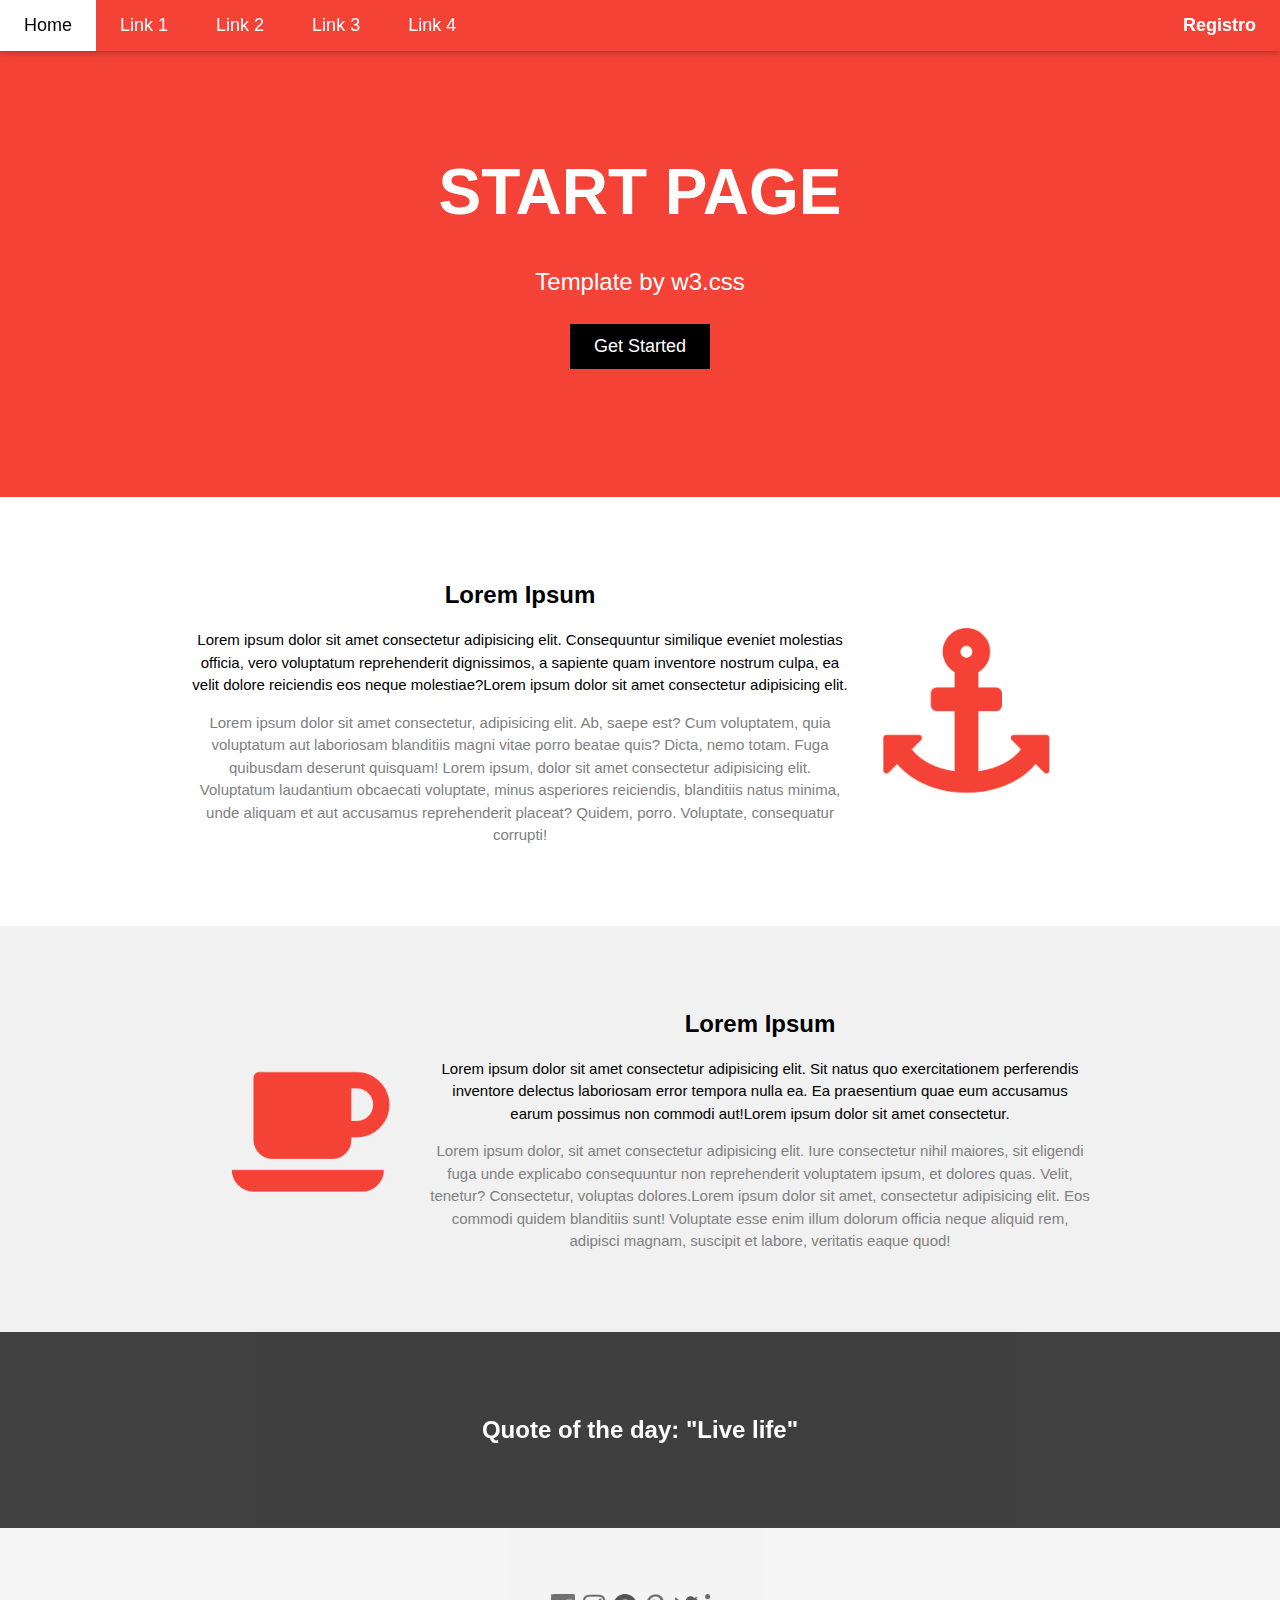
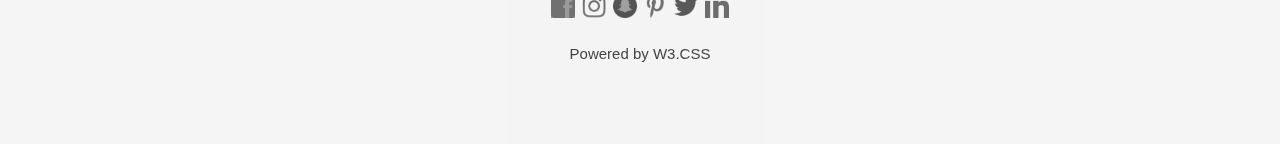
<file: index.html>
<!DOCTYPE html>
<html lang="es">
<head>
    <meta charset="UTF-8">
    <meta name="viewport" content="width=device-width, initial-scale=1.0">
    <title>Jonatan</title>

    <link rel="stylesheet" href="styles.css">
    <style>
        .w3-bar a {
            color: white !important;
            text-decoration: none !important;
        }

        .w3-bar .w3-white {
            color: black !important;
            background-color: white !important;
        }

        .seccion {
            display: flex;
            flex-wrap: wrap;
            align-items: center;
            justify-content: center;
            text-align: center;
            max-width: 900px;
            margin: 0 auto;
        }

        .seccion img {
            max-width: 200px;
            height: auto;
            margin: 20px;
        }

        .seccion-texto {
            flex: 1;
            min-width: 300px;
        }

        .img-derecha {
            order: 2;
        }

        .img-izquierda {
            order: -1;
        }

        @media (min-width: 768px) {
            .seccion {
                text-align: center;
            }
        }
    </style>
</head>
<body>
    <!-- Navbar -->
    <div class="w3-top">
        <div class="w3-bar w3-red w3-card w3-center w3-large">
            <a href="#" class="w3-bar-item w3-button w3-padding-large activo">Home</a>
            <a href="#" class="w3-bar-item w3-button w3-padding-large">Link 1</a>
            <a href="#" class="w3-bar-item w3-button w3-padding-large">Link 2</a>
            <a href="#" class="w3-bar-item w3-button w3-padding-large">Link 3</a>
            <a href="#" class="w3-bar-item w3-button w3-padding-large">Link 4</a>
            <a href="registro.html" class="w3-bar-item w3-button w3-padding-large registro">Registro</a>
        </div> 
    </div>



    <!-- si -->
    <header class="w3-container w3-red w3-center header">
        <h1 class="w3-margin w3-jumbo">START PAGE</h1>
        <p class="w3-xlarge">Template by w3.css</p>
        <button class="w3-button w3-black w3-padding-large w3-large w3-margin-top">Get Started</button>
    </header>

    <!-- Primera Sección -->
    <div class="w3-row-padding w3-padding-64 w3-container">
        <div class="w3-content seccion">
            <div class="seccion-texto">
                <h1 class="w3-xlarge">Lorem Ipsum</h1>
                <p>Lorem ipsum dolor sit amet consectetur adipisicing elit. Consequuntur similique eveniet molestias officia, vero voluptatum reprehenderit dignissimos, a sapiente quam inventore nostrum culpa, ea velit dolore reiciendis eos neque molestiae?Lorem ipsum dolor sit amet consectetur adipisicing elit.</p>
                <p class="w3-text-grey">Lorem ipsum dolor sit amet consectetur, adipisicing elit. Ab, saepe est? Cum voluptatem, quia voluptatum aut laboriosam blanditiis magni vitae porro beatae quis? Dicta, nemo totam. Fuga quibusdam deserunt quisquam! Lorem ipsum, dolor sit amet consectetur adipisicing elit. Voluptatum laudantium obcaecati voluptate, minus asperiores reiciendis, blanditiis natus minima, unde aliquam et aut accusamus reprehenderit placeat? Quidem, porro. Voluptate, consequatur corrupti!</p>
            </div>
            <img src="1.png" alt="Imagen 1" class="img-seccion img-derecha">
        </div>
    </div>

    <!-- Segunda Sección -->
    <div class="w3-row-padding w3-light-grey w3-padding-64 w3-container">
        <div class="w3-content seccion">
            <img src="2.png" alt="Imagen 2" class="img-seccion img-izquierda">
            <div class="seccion-texto">
                <h1 class="w3-xlarge">Lorem Ipsum</h1>
                <p>Lorem ipsum dolor sit amet consectetur adipisicing elit. Sit natus quo exercitationem perferendis inventore delectus laboriosam error tempora nulla ea. Ea praesentium quae eum accusamus earum possimus non commodi aut!Lorem ipsum dolor sit amet consectetur.</p>
                <p class="w3-text-grey">Lorem ipsum dolor, sit amet consectetur adipisicing elit. Iure consectetur nihil maiores, sit eligendi fuga unde explicabo consequuntur non reprehenderit voluptatem ipsum, et dolores quas. Velit, tenetur? Consectetur, voluptas dolores.Lorem ipsum dolor sit amet, consectetur adipisicing elit. Eos commodi quidem blanditiis sunt! Voluptate esse enim illum dolorum officia neque aliquid rem, adipisci magnam, suscipit et labore, veritatis eaque quod!</p>
            </div>
        </div>
    </div>

    <!-- Quote Section -->
    <div class="w3-container w3-black w3-center w3-opacity w3-padding-64">
        <h1 class="w3-margin w3-xlarge">Quote of the day: "Live life"</h1>
    </div>

    <!-- Footer -->
    <footer class="w3-container w3-padding-64 w3-center w3-opacity">  
        <div class="w3-xlarge w3-padding-32">
            <a href="#"><img src="facebook.png" alt="Facebook"></a>
            <a href="#"><img src="ig.png" alt="Instagram"></a>
            <a href="#"><img src="snapchat.png" alt="Snapchat"></a>
            <a href="#"><img src="pinterest.png" alt="Pinterest"></a>
            <a href="#"><img src="twitter.png" alt="Twitter"></a>
            <a href="#"><img src="linkedln.png" alt="LinkedIn"></a>
        </div>
        <p>Powered by W3.CSS</p>
    </footer>
</body>
</html>
</file>
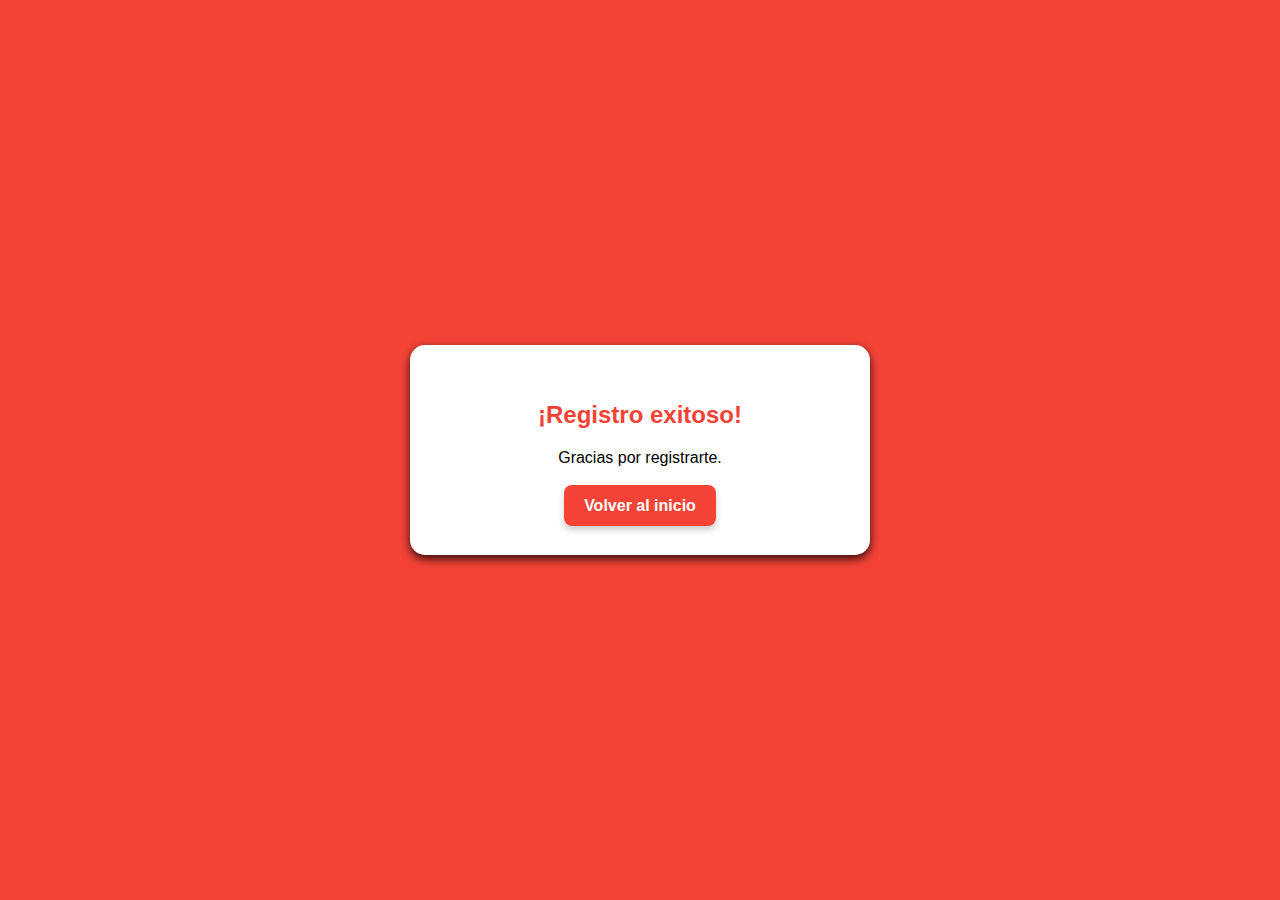
<file: bienvenido.html>
<!DOCTYPE html>
<html lang="es">
<head>
    <meta charset="UTF-8">
    <meta name="viewport" content="width=device-width, initial-scale=1.0">
    <title>Bienvenido</title>
    <link rel="stylesheet" href="registrostyle.css">
    <style>
        body {
            margin: 0;
            padding: 0;
            background-color: #f44336;
            font-family: "Lato", sans-serif;
            display: flex;
            justify-content: center;
            align-items: center;
            height: 100vh;
        }

        .form-container {
            background-color: white;
            border-radius: 15px;
            padding: 40px 30px;
            max-width: 400px;
            width: 90%;
            box-shadow: 0px 4px 10px rgba(0, 0, 0, 0.8);
            text-align: center;
        }

        h1 {
            font-size: 24px;
            color: #f44336;
            margin-bottom: 20px;
        }

        #mensaje {
            font-size: 16px;
            margin-bottom: 30px;
        }

        .w3-button {
            background-color: #f44336;
            color: white;
            padding: 12px 20px;
            border: none;
            border-radius: 8px;
            font-weight: bold;
            font-size: 16px;
            cursor: pointer;
            box-shadow: 0px 4px 6px rgba(0, 0, 0, 0.2);
            transition: background 0.3s, transform 0.2s;
            text-decoration: none;
        }

        .w3-button:hover {
            background-color: #d32f2f;
            transform: translateY(-2px);
        }

        @media (max-width: 480px) {
            h1 {
                font-size: 20px;
            }

            #mensaje {
                font-size: 14px;
            }

            .w3-button {
                font-size: 14px;
                padding: 10px 16px;
            }
        }
    </style>
</head>
<body>
    <div class="form-container">
        <h1>¡Registro exitoso!</h1>
        <p id="mensaje">Cargando...</p>

        <a href="index.html" class="w3-button">Volver al inicio</a>
    </div>

    <script>
        const nombre = localStorage.getItem("usuarioNombre");
        const mensaje = document.getElementById("mensaje");

        if (nombre) {
            mensaje.textContent = `Bienvenido(a), ${nombre}. Gracias por registrarte.`;
        } else {
            mensaje.textContent = "Gracias por registrarte.";
        }

        localStorage.removeItem("usuarioNombre");
    </script>
</body>
</html>
</file>
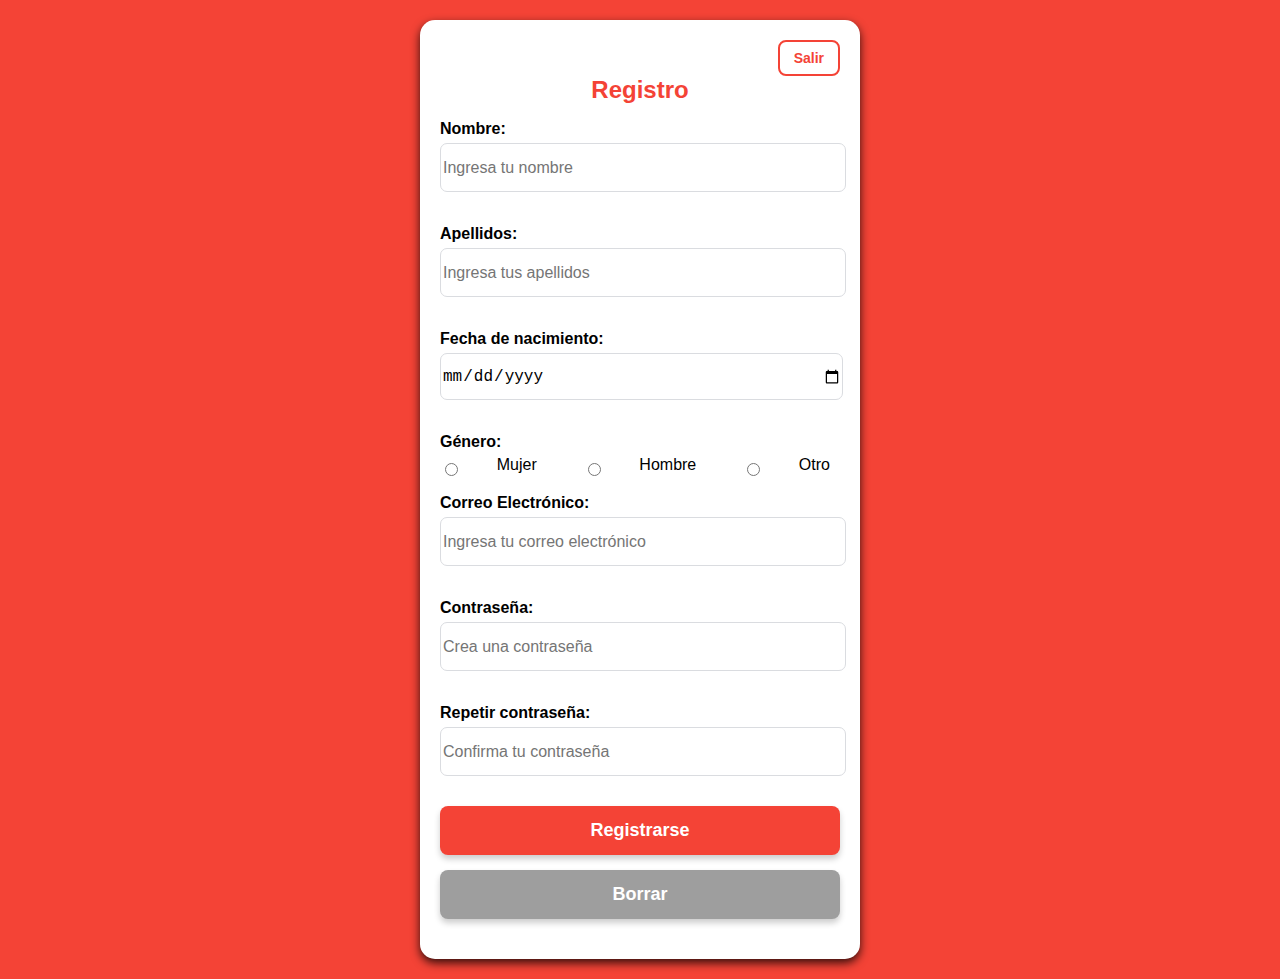
<file: registro.html>
<!DOCTYPE html>
<html lang="es">
<head>
  <meta charset="UTF-8">
  <meta name="viewport" content="width=device-width, initial-scale=1.0">
  <title>Registro</title>
  <link rel="stylesheet" href="registrostyle.css">
</head>
<body>
  <div class="w3-container w3-center w3-padding-64 form-container">
    <a href="index.html" class="back-button">Salir</a>

    <h1>Registro</h1>
    <form id="registroForm">
      <label for="nombre">Nombre:</label>
      <input type="text" id="nombre" name="nombre" class="input" placeholder="Ingresa tu nombre" required>
      <br><br>

      <label for="apellidos">Apellidos:</label>
      <input type="text" id="apellidos" name="apellidos" class="input" placeholder="Ingresa tus apellidos" required>
      <br><br>

      <label for="fecha_de_nacimiento">Fecha de nacimiento:</label>
      <input type="date" id="fecha_de_nacimiento" name="fecha_de_nacimiento" class="input" required>
      <br><br>

      <label>Género:</label>
      <div class="genero-container">
        <input type="radio" id="mujer" name="genero" value="Mujer" required>
        <label for="mujer" class="genero-label">Mujer</label>

        <input type="radio" id="hombre" name="genero" value="Hombre">
        <label for="hombre" class="genero-label">Hombre</label>

        <input type="radio" id="otro" name="genero" value="Otro">
        <label for="otro" class="genero-label">Otro</label>
      </div>

      <label for="email">Correo Electrónico:</label>
      <input type="email" id="email" name="email" class="input" placeholder="Ingresa tu correo electrónico" required>
      <br><br>

      <label for="password">Contraseña:</label>
      <input type="password" id="password" name="password" class="input" placeholder="Crea una contraseña" required>
      <br><br>

      <label for="confirmPassword">Repetir contraseña:</label>
      <input type="password" id="confirmPassword" name="confirmPassword" class="input" placeholder="Confirma tu contraseña" required>

      <button type="submit" class="w3-button">Registrarse</button>
      <input type="reset" value="Borrar">
    </form>
  </div>

  <script>
    function validarNombre(nombre) {
      // Permite letras (mayúsculas, minúsculas), acentos y espacios.
      const regexNombre = /^[A-Za-zÁÉÍÓÚáéíóúÑñ\s]+$/;
      return regexNombre.test(nombre);
    }

    function validarContraseña(password) {
      // Requiere al menos 8 caracteres, una minúscula, una mayúscula y un número.
      const regex = /^(?=.*[a-z])(?=.*[A-Z])(?=.*\d).{8,}$/;
      return regex.test(password);
    }

    document.getElementById("registroForm").addEventListener("submit", function(event) {
      event.preventDefault(); // Previene el envío inmediato del formulario

      const nombre = document.getElementById("nombre").value;
      if (!validarNombre(nombre)) {
        alert("El nombre debe contener solo letras.");
        return;
      }

      const password = document.getElementById("password").value;
      const confirmPassword = document.getElementById("confirmPassword").value;

      if (!validarContraseña(password)) {
        alert("La contraseña debe tener al menos 8 caracteres, una mayúscula, una minúscula y un número.");
        return;
      }

      if (password !== confirmPassword) {
        alert("Las contraseñas no coinciden.");
        return;
      }

      // Si todas las validaciones son correctas, guardamos el nombre y redirigimos
      localStorage.setItem("usuarioNombre", nombre);
      window.location.href = "bienvenido.html";
    });
  </script>
</body>
</html>
</file>
<file: styles.css>
html{box-sizing:border-box}*,*:before,*:after{box-sizing:inherit}
html{-ms-text-size-adjust:100%;-webkit-text-size-adjust:100%}body{margin:0}
h1{font-size:36px}h2{font-size:30px}h3{font-size:24px}h4{font-size:20px}h5{font-size:18px}h6{font-size:16px}
html,body{font-family:Verdana,sans-serif;font-size:15px;line-height:1.5}html{overflow-x:hidden}
.w3-red{background-color:#f44336!important;color:#fff!important}
.w3-black{background-color:#000!important;color:#fff!important}
.w3-white{background-color:#fff!important;color:#000!important}
.w3-light-grey{background-color:#f1f1f1!important}
.w3-opacity{opacity:0.75}.w3-opacity-max{opacity:1}
.w3-container{padding:0.01em 16px}
.w3-margin{margin:16px!important}.w3-padding-64{padding:64px 16px}
.w3-large{font-size:18px!important}.w3-xlarge{font-size:24px!important}.w3-jumbo{font-size:64px!important}
.w3-left-align{text-align:left!important}.w3-center{text-align:center!important}
.w3-bar{width:100%;overflow:hidden}.w3-bar .w3-bar-item{float:left;width:auto}
.w3-top{position:fixed;width:100%;z-index:1;top:0}
.w3-card{box-shadow:0 2px 5px rgba(0,0,0,0.16),0 2px 10px rgba(0,0,0,0.12)}
.w3-button{border:none;cursor:pointer;white-space:nowrap}
.w3-hide-small{display:none!important}
.w3-padding-large{padding:12px 24px!important}
.w3-hover-white:hover{background-color:#fff!important;color:#000!important}


body, h1, h2, h3, h4, h5, h6 { 
    font-family: "Lato", sans-serif; 
}

.w3-bar, h1, button { 
    font-family: "Montserrat", sans-serif; 
}

.w3-bar {
    width: 100vw;
    box-sizing: border-box;
}

.w3-bar .registro {
    color: white !important;
    padding: 12px 24px !important;
    text-decoration: none !important;
    font-weight: bold;
    transition: 0.3s;
}

.w3-bar .w3-bar-item:hover, 
.w3-bar .registro:hover {
    background-color: white !important;
    color: black !important;
}

@media (min-width: 768px) {
    .w3-bar {
        display: flex;
        justify-content: space-between; 
        align-items: center;
    }

    .w3-bar .registro {
        position: relative;
        margin-left: auto;
    }
}

@media (max-width: 767px) {
    .w3-bar {
        display: flex;
        flex-wrap: wrap; 
        justify-content: center; 
    }

    .w3-bar .w3-bar-item {
        flex: 1; 
        text-align: center; 
    }

    .w3-bar .registro {
        order: 1;
        width: 100%; 
    }
}

.header {
    padding: 128px 16px;
}

.w3-row-padding {
    padding: 64px 16px;
}

.img-seccion {
    width: 200px; 
    height: auto;
    display: block;
    margin: 0 auto; 
}

.w3-text-grey {
    color: gray;
}

/* Footer */
footer {
    background: #f1f1f1;
    padding: 64px;
    text-align: center;
}

footer a img {
    width: 24px;
    height: auto;
    filter: grayscale(100%) brightness(50%);
    transition: 0.3s;
}

footer a img:hover {
    filter: grayscale(0%) brightness(70%);
    transform: scale(1.1);
}



/* Responsivo */
@media (max-width: 768px) {
    .header h1 {
        font-size: 36px;
    }

    .header p {
        font-size: 18px;
    }

    h1 {
        font-size: 32px;
    }

    h5 {
        font-size: 18px;
    }

    p {
        font-size: 16px;
    }

    .img-seccion {
        width: 150px; 
    }
}
</file>
<file: registrostyle.css>
body {
    box-sizing: border-box;
    margin: 0;
    padding: 0;
    background-color: #f44336;
    font-family: "Lato", sans-serif;
    display: flex;
    justify-content: center;
    align-items: flex-start;
    min-height: 100vh;
    padding: 20px;
    overflow: auto;
}

.form-container {
    background-color: white;
    border-radius: 15px;
    padding: 40px 20px;
    width: 100%;
    max-width: 400px;
    box-shadow: 0px 4px 10px rgba(0, 0, 0, 0.8);
    text-align: center;
    position: relative;
}

h1 {
    font-size: 24px;
    color: #f44336;
}

.input {
    width: 100%;
    height: 45px;
    border: 1px solid #DADCE0;
    border-radius: 7px;
    font-size: 16px;
    outline: none;
    transition: 0.3s;
    margin-bottom: 15px;
}

.input:focus {
    border: 2px solid #f44336;
}

label {
    font-weight: bold;
    display: block;
    text-align: left;
    margin-bottom: 5px;
}

.genero-container {
    display: flex;
    justify-content: space-between;
    align-items: center;
    margin-bottom: 15px;
    gap: 5px;
    flex-wrap: wrap;
}

.genero-label {
    font-weight: normal;
    margin-right: 10px;
}

.w3-button,
input[type="reset"] {
    font-size: 18px;
    padding: 14px 20px;
    margin-top: 15px;
    width: 100%;
    border: none;
    border-radius: 8px;
    cursor: pointer;
    font-weight: bold;
    transition: background 0.3s, transform 0.2s;
}

.w3-button {
    background-color: #f44336;
    color: white;
    box-shadow: 0px 4px 6px rgba(0, 0, 0, 0.2);
}

.w3-button:hover {
    background-color: #d32f2f;
    transform: translateY(-2px);
}

input[type="reset"] {
    background-color: #9e9e9e;
    color: white;
    box-shadow: 0px 4px 6px rgba(0, 0, 0, 0.2);
}

input[type="reset"]:hover {
    background-color: #757575;
    transform: translateY(-2px);
}

.back-button {
    position: absolute;
    top: 20px;
    right: 20px;
    text-decoration: none;
    background-color: #ffffff;
    color: #f44336;
    border: 2px solid #f44336;
    padding: 8px 14px;
    border-radius: 8px;
    font-weight: bold;
    transition: background 0.3s, color 0.3s;
    font-size: 14px;
}

.back-button:hover {
    background-color: #f44336;
    color: white;
}

@media (max-width: 480px) {
    body {
        padding: 10px;
        align-items: flex-start;
    }

    .form-container {
        padding: 30px 15px;
    }

    h1 {
        font-size: 20px;
    }

    .w3-button,
    input[type="reset"] {
        font-size: 16px;
    }

    .back-button {
        top: 10px;
        right: 10px;
        font-size: 12px;
        padding: 6px 10px;
    }

    .genero-container {
        flex-direction: column;
        align-items: flex-start;
    }
}
</file>
